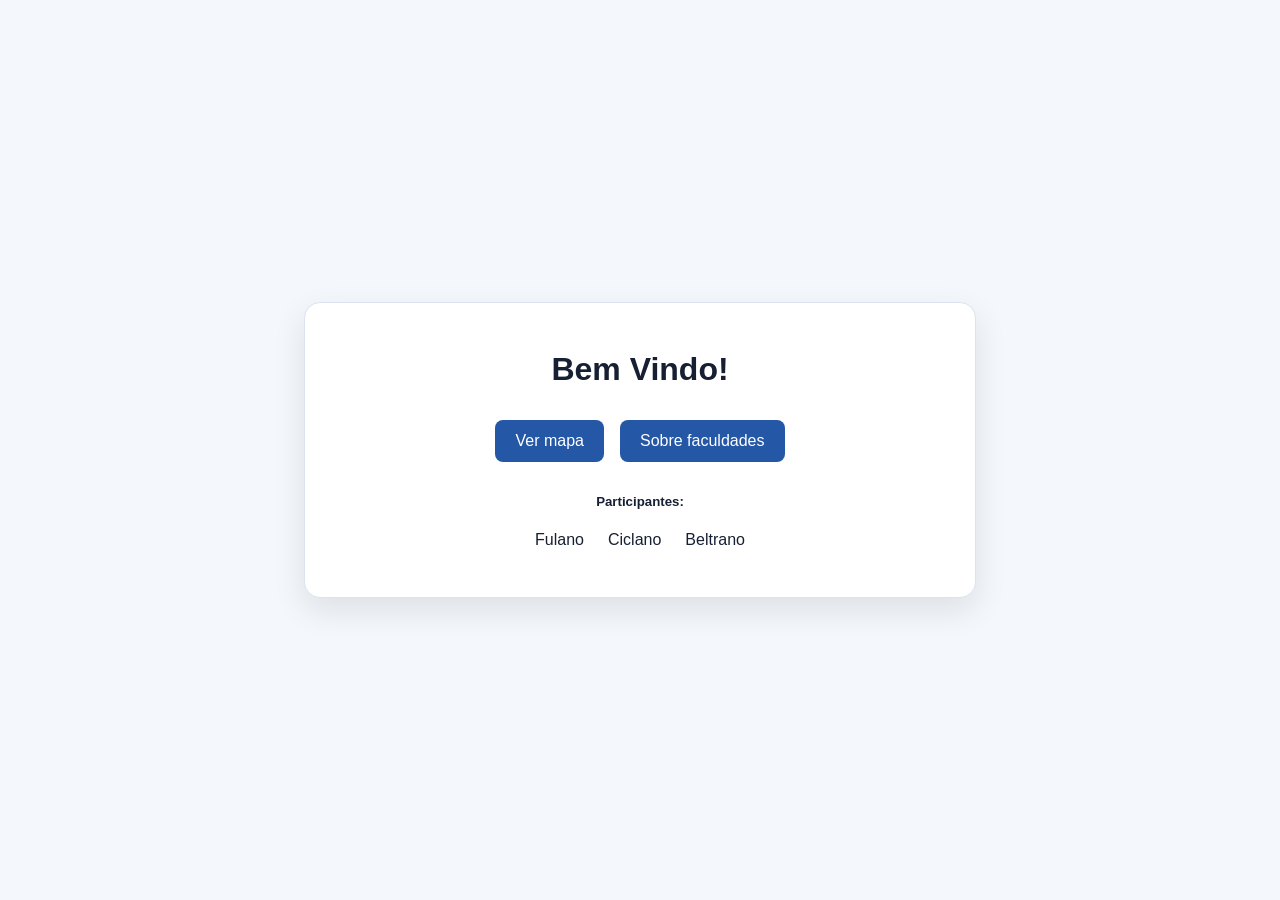
<file: index.html>
<!DOCTYPE html>
<html lang="pt-BR">
<head>
    <meta charset="UTF-8">
    <meta name="viewport" content="width=device-width, initial-scale=1.0">
    <title>Bem-vindo</title>
    <link rel="stylesheet" href="css/index.css">
</head>
<body class="home-page">
    <main class="welcome-content">
        <h1>Bem Vindo!</h1>

        <nav class="welcome-actions" aria-label="Navegação principal">
            <a class="button" href="mapa.html">Ver mapa</a>
            <a class="button" href="sobre-faculdades.html">Sobre faculdades</a>
        </nav>

        <h5>Participantes:</h5>
        <ul class="participants">
            <li>Fulano</li>
            <li>Ciclano</li>
            <li>Beltrano</li>
        </ul>
    </main>
</body>
</html>
</file>
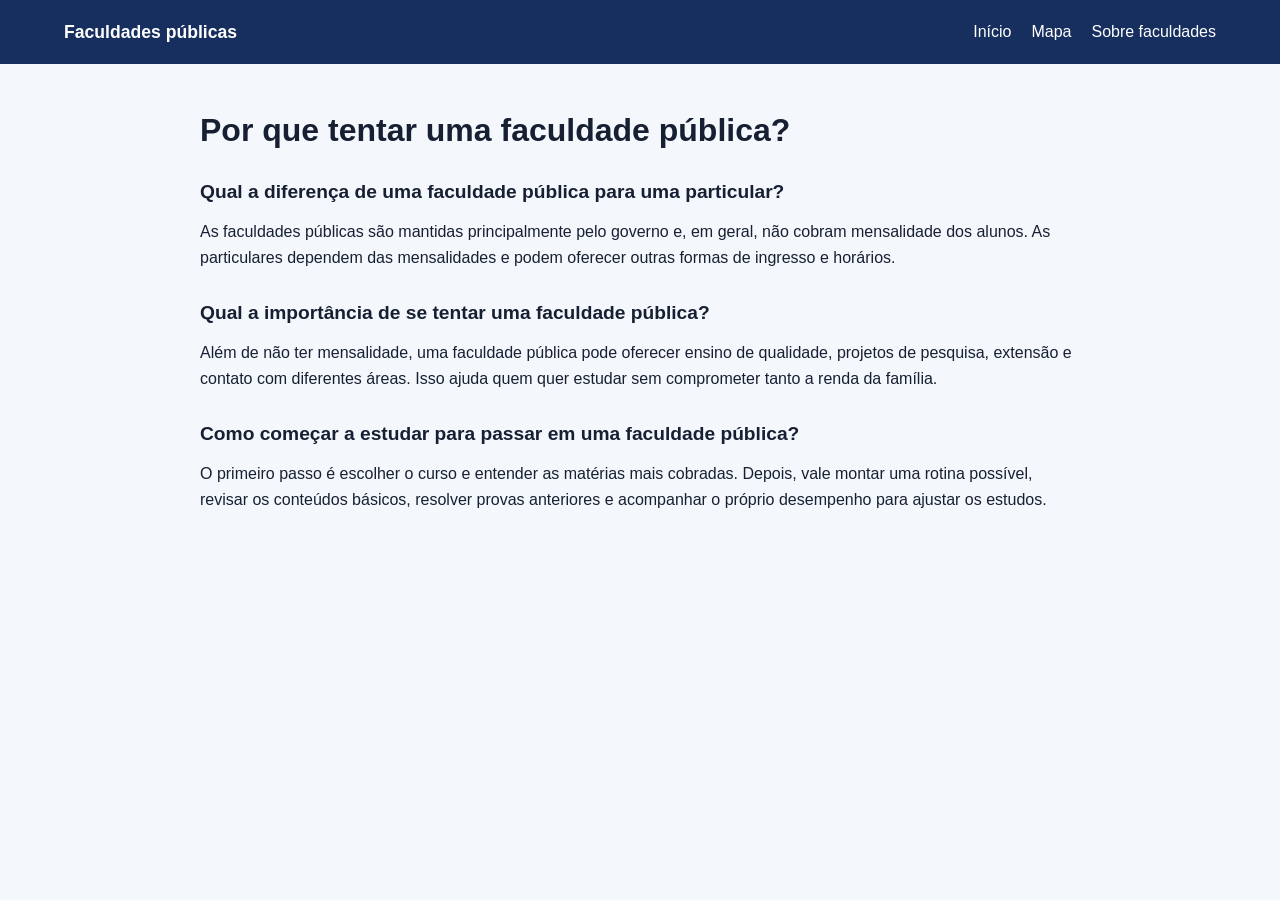
<file: sobre-faculdades.html>
<!DOCTYPE html>
<html lang="pt-BR">
<head>
    <meta charset="UTF-8">
    <meta name="viewport" content="width=device-width, initial-scale=1.0">
    <title>Sobre faculdades públicas</title>
    <link rel="stylesheet" href="css/index.css">
</head>
<body>
    <header class="site-header">
        <a class="site-title" href="index.html">Faculdades públicas</a>
        <nav aria-label="Navegação principal">
            <ul class="site-navigation">
                <li><a href="index.html">Início</a></li>
                <li><a href="mapa.html">Mapa</a></li>
                <li><a href="sobre-faculdades.html" aria-current="page">Sobre faculdades</a></li>
            </ul>
        </nav>
    </header>

    <main class="content-page">
        <h1>Por que tentar uma faculdade pública?</h1>

        <section class="explanation">
            <h2>Qual a diferença de uma faculdade pública para uma particular?</h2>
            <p>As faculdades públicas são mantidas principalmente pelo governo e, em geral, não cobram mensalidade dos alunos. As particulares dependem das mensalidades e podem oferecer outras formas de ingresso e horários.</p>

            <h2>Qual a importância de se tentar uma faculdade pública?</h2>
            <p>Além de não ter mensalidade, uma faculdade pública pode oferecer ensino de qualidade, projetos de pesquisa, extensão e contato com diferentes áreas. Isso ajuda quem quer estudar sem comprometer tanto a renda da família.</p>

            <h2>Como começar a estudar para passar em uma faculdade pública?</h2>
            <p>O primeiro passo é escolher o curso e entender as matérias mais cobradas. Depois, vale montar uma rotina possível, revisar os conteúdos básicos, resolver provas anteriores e acompanhar o próprio desempenho para ajustar os estudos.</p>
        </section>
    </main>
</body>
</html>
</file>
<file: css/index.css>
:root {
    color: #172033;
    background: #f4f7fb;
    font-family: Arial, Helvetica, sans-serif;
}

* {
    box-sizing: border-box;
}

html,
body {
    margin: 0;
    min-height: 100%;
}

body {
    min-height: 100vh;
}

a {
    color: inherit;
}

.home-page {
    display: grid;
    min-height: 100vh;
    place-items: center;
    padding: 2rem;
}

.welcome-content {
    width: min(100%, 42rem);
    padding: 3rem 2rem;
    text-align: center;
    background: #ffffff;
    border: 1px solid #dce3ee;
    border-radius: 1rem;
    box-shadow: 0 0.75rem 2rem rgb(23 32 51 / 10%);
}

.welcome-content h1,
.content-page h1 {
    margin-top: 0;
}

.welcome-actions {
    display: flex;
    flex-wrap: wrap;
    justify-content: center;
    gap: 1rem;
    margin: 2rem 0;
}

.button {
    padding: 0.75rem 1.25rem;
    color: #ffffff;
    background: #2457a6;
    border-radius: 0.5rem;
    text-decoration: none;
}

.button:hover,
.button:focus-visible {
    background: #173d79;
}

.participants {
    display: flex;
    flex-wrap: wrap;
    justify-content: center;
    gap: 0.75rem 1.5rem;
    padding: 0;
    margin: 0;
    list-style: none;
}

.site-header {
    display: flex;
    align-items: center;
    justify-content: space-between;
    gap: 1rem;
    min-height: 4rem;
    padding: 0.75rem 5vw;
    color: #ffffff;
    background: #172f5f;
}

.site-title {
    font-size: 1.1rem;
    font-weight: 700;
    text-decoration: none;
}

.site-navigation {
    display: flex;
    flex-wrap: wrap;
    justify-content: flex-end;
    gap: 0.75rem 1.25rem;
    padding: 0;
    margin: 0;
    list-style: none;
}

.site-navigation a {
    text-decoration: none;
}

.site-navigation a:hover,
.site-navigation a:focus-visible {
    text-decoration: underline;
}

.map-page {
    display: flex;
    flex-direction: column;
    height: 100vh;
    overflow: hidden;
}

.map-container {
    position: relative;
    flex: 1;
    min-height: 0;
}

#map {
    width: 100%;
    height: 100%;
}

.map-loading {
    position: absolute;
    inset: 50% auto auto 50%;
    margin: 0;
    transform: translate(-50%, -50%);
}

.map-error {
    display: grid;
    height: 100%;
    margin: 0;
    place-items: center;
    color: #9c1c1c;
    text-align: center;
}

.content-page {
    width: min(100% - 2rem, 55rem);
    padding: 3rem 0;
    margin: 0 auto;
}

.explanation h2 {
    margin-top: 2rem;
    font-size: 1.2rem;
}

.explanation p {
    line-height: 1.6;
}

@media (max-width: 42rem) {
    .site-header {
        align-items: flex-start;
        flex-direction: column;
    }

    .site-navigation {
        justify-content: flex-start;
    }
}
</file>
